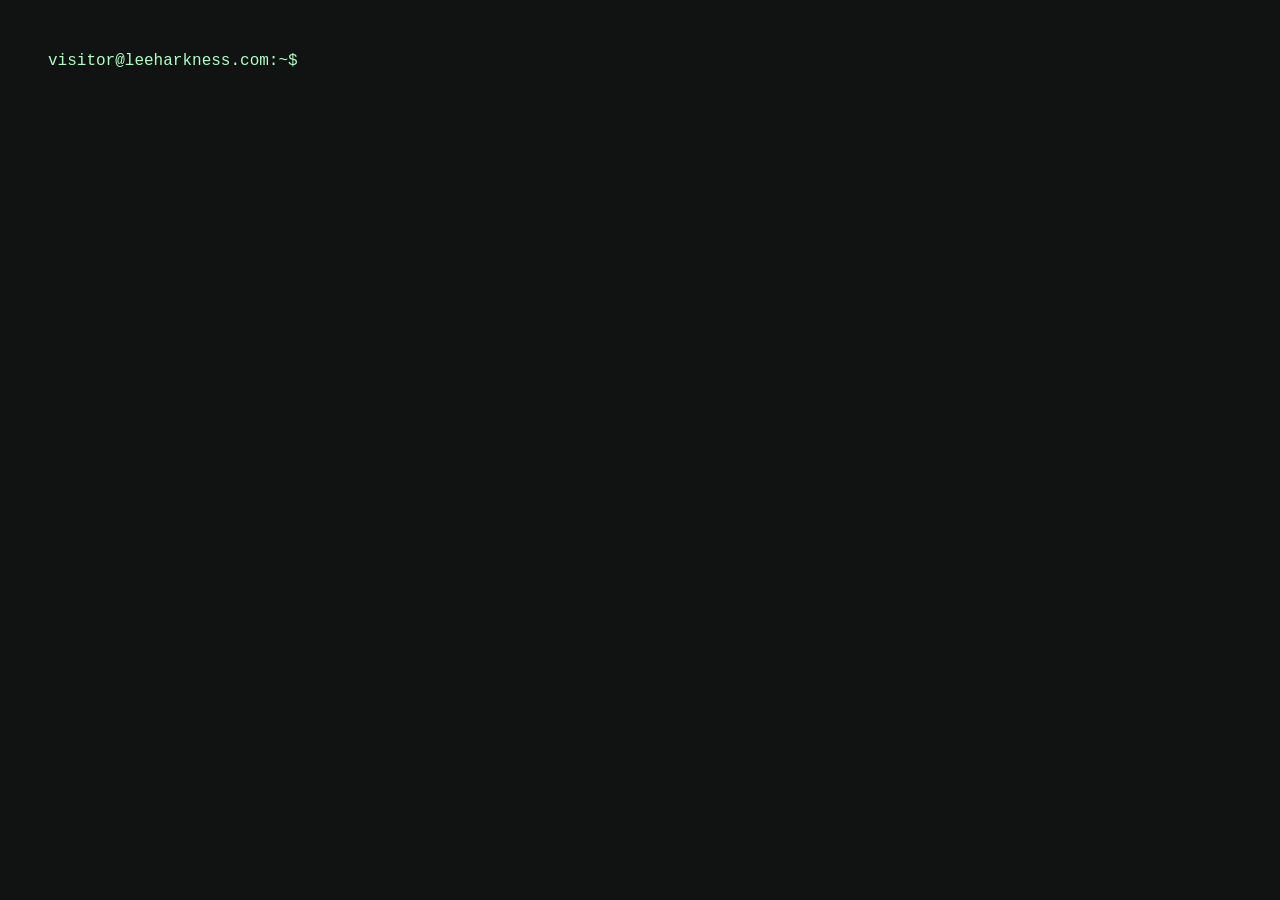
<file: index.html>
<!doctype html>
<html lang="en">
<head>
  <meta charset="utf-8">
  <meta name="viewport" content="width=device-width, initial-scale=1">
  <meta name="description" content="A small website explored from a command prompt.">
  <title>Terminal</title>
  <link rel="icon" type="image/svg+xml" href="data:image/svg+xml,%3Csvg xmlns='http://www.w3.org/2000/svg' viewBox='0 0 32 32'%3E%3Crect width='32' height='32' rx='5' fill='%23101312'/%3E%3Cpath d='m8 10 6 6-6 6m9 0h7' fill='none' stroke='%2398e6ad' stroke-width='3'/%3E%3C/svg%3E">
  <link rel="stylesheet" href="terminal.css">
  <script src="terminal.js" defer></script>
</head>
<body>
  <main id="terminal" aria-label="Website terminal">
    <div id="output" role="log" aria-live="polite" aria-relevant="additions"></div>
    <form id="command-form" autocomplete="off">
      <label for="command" class="prompt">visitor@leeharkness.com:~$<span class="sr-only"> Command (type help for commands)</span></label>
      <input id="command" name="command" type="text" autofocus autocapitalize="off" spellcheck="false" aria-label="Command; type help for commands">
    </form>
  </main>
  <noscript>This terminal needs JavaScript enabled.</noscript>
</body>
</html>
</file>
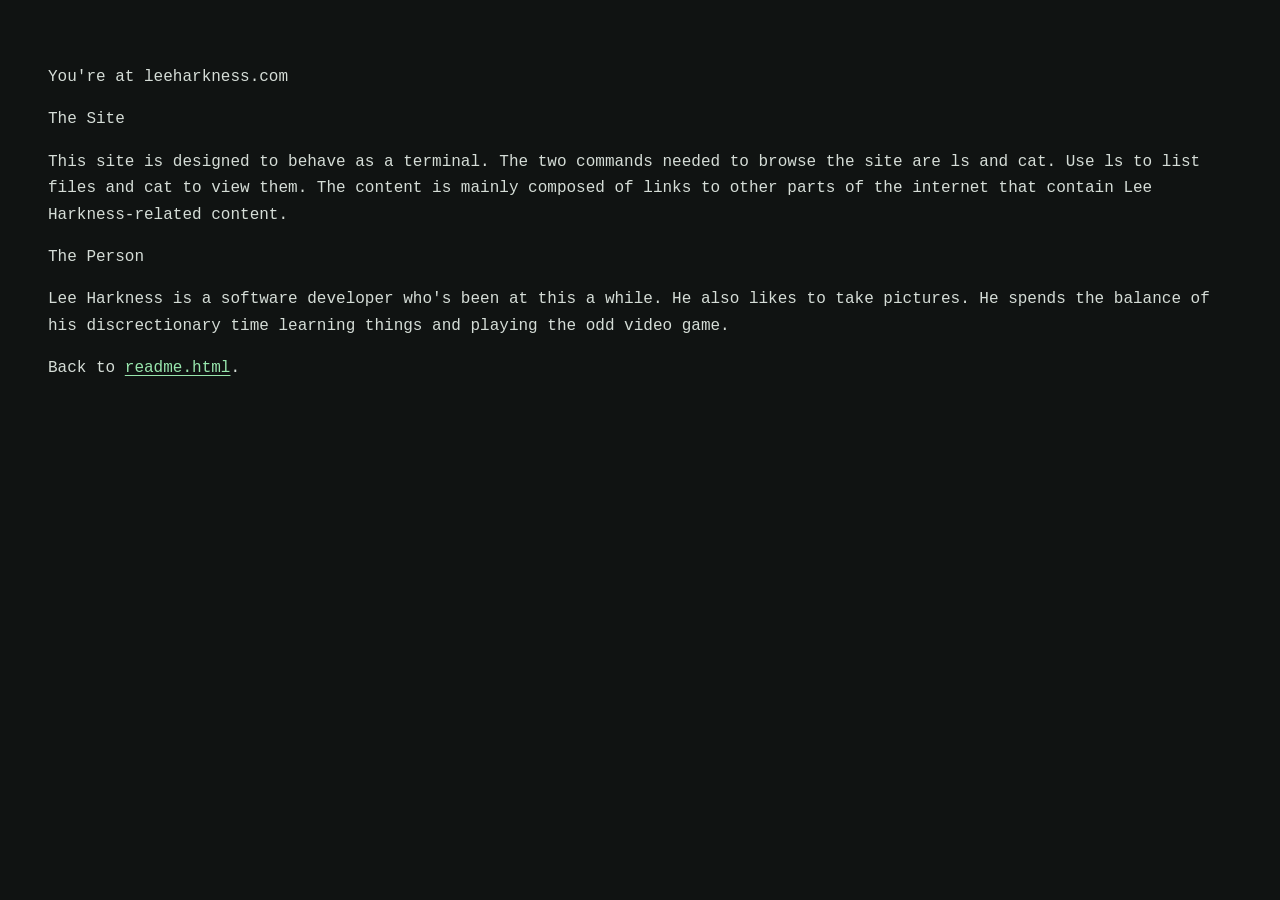
<file: pages/about.html>
<!doctype html>
<html lang="en">
<head>
  <meta charset="utf-8">
  <meta name="viewport" content="width=device-width, initial-scale=1">
  <title>About</title>
  <link rel="stylesheet" href="../terminal.css">
</head>
<body>
  <main>
    <p>You're at leeharkness.com</p>
    <p>The Site</p>
    <p>
      This site is designed to behave as a terminal.  The two commands needed to browse the site are ls and cat.  Use ls to list files and cat to view them.
    The content is mainly composed of links to other parts of the internet that contain Lee Harkness-related content.  
    </p>
    <p>The Person</p>
    <p>
      Lee Harkness is a software developer who's been at this a while.  He also likes to take pictures.  He spends the balance of his discrectionary time learning things and playing the odd video game.
    </p>
    <p>Back to <a href="readme.html">readme.html</a>.</p>
  </main>
</body>
</html>
</file>
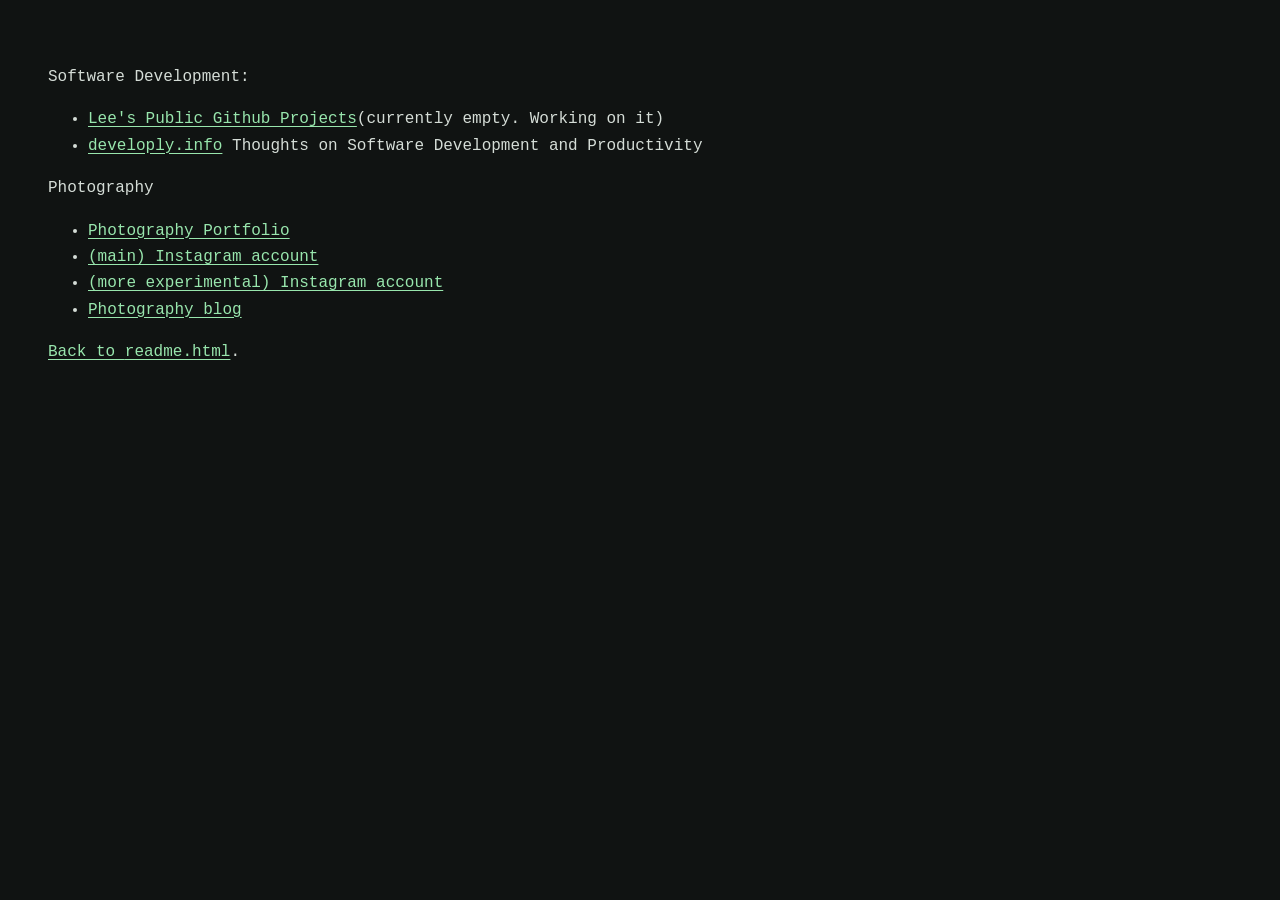
<file: pages/links.html>
<!doctype html>
<html lang="en">
<head>
  <meta charset="utf-8">
  <meta name="viewport" content="width=device-width, initial-scale=1">
  <title>Links</title>
  <link rel="stylesheet" href="../terminal.css">
</head>
<body>
  <main>
    <p>Software Development:</p>
    <ul>
      <li><a href="https://lharkness.github.io/">Lee's Public Github Projects</a>(currently empty.  Working on it)</li>
      <li><a href="https://leesplace.wordpress.com/">developly.info</a> Thoughts on Software Development and Productivity</li>
    </ul>
    <p>Photography</p>
    <ul>
      <li><a href="https://roadsidefruitstand.com/">Photography Portfolio</li>
      <li><a href="https://www.instagram.com/lee_harkness/">(main) Instagram account</li>
      <li><a href="https://www.instagram.com/leeharkness_rfs/">(more experimental) Instagram account</li>
      <li><a href="https://roadsidefruitstand.wordpress.com/">Photography blog</li>
    </ul>
    <p>Back to <a href="readme.html">readme.html</a>.</p>
  </main>
</body>
</html>
</file>
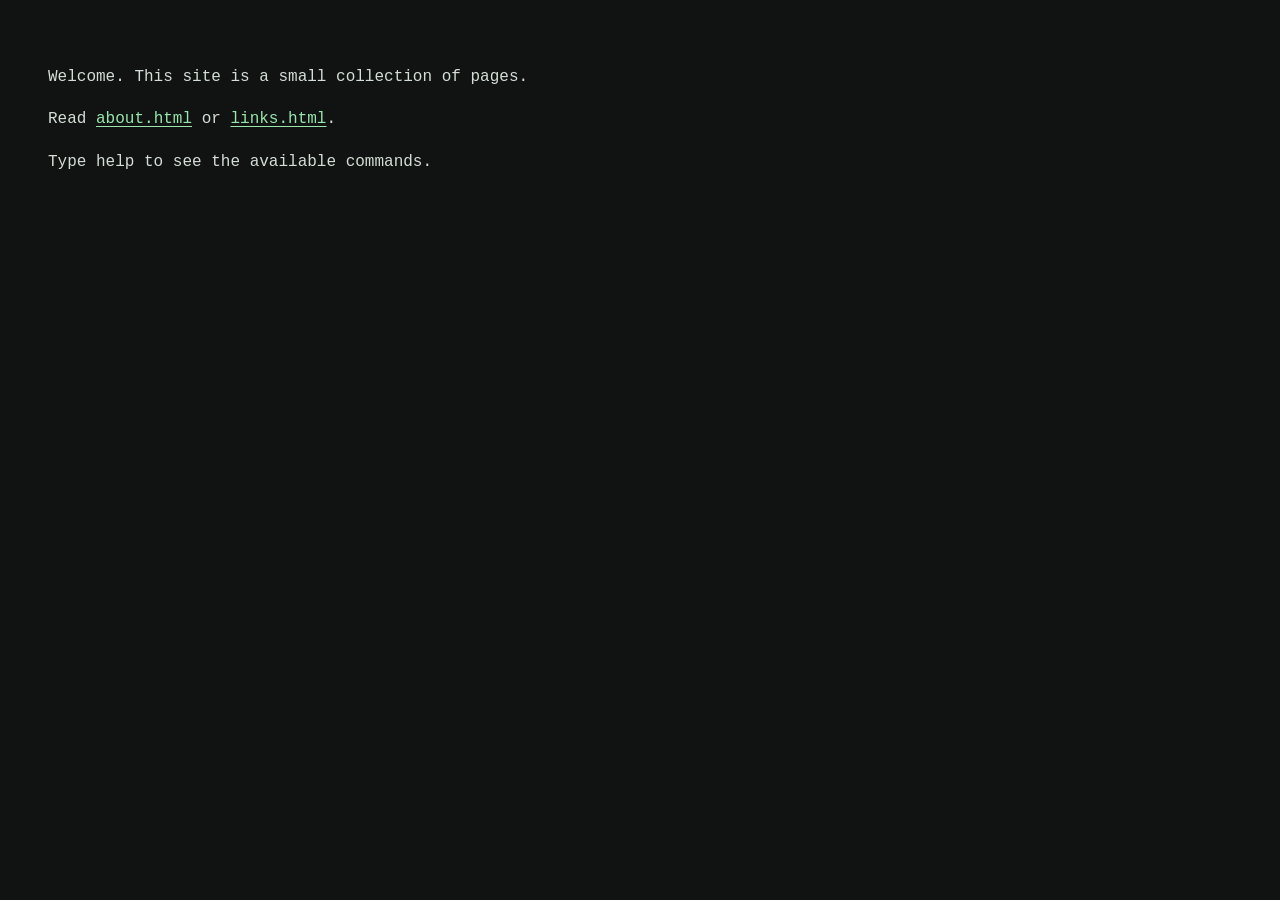
<file: pages/readme.html>
<!doctype html>
<html lang="en">
<head>
  <meta charset="utf-8">
  <meta name="viewport" content="width=device-width, initial-scale=1">
  <title>Welcome</title>
  <link rel="stylesheet" href="../terminal.css">
</head>
<body>
  <main>
    <p>Welcome. This site is a small collection of pages.</p>
    <p>Read <a href="about.html">about.html</a> or <a href="links.html">links.html</a>.</p>
    <p>Type help to see the available commands.</p>
  </main>
</body>
</html>
</file>
<file: terminal.css>
:root { color-scheme: dark; font-family: "Cascadia Code", "SFMono-Regular", Consolas, "Liberation Mono", monospace; background: #101312; color: #d5ddd7; font-size: 16px; }
* { box-sizing: border-box; }
body { margin: 0; min-height: 100dvh; }
main { padding: clamp(20px, 4vw, 48px); line-height: 1.65; }
#output:empty { display: none; }
.entry { margin: 0 0 1.1rem; white-space: pre-wrap; overflow-wrap: anywhere; }
.command-line { color: #9aa69e; }
.page { white-space: normal; }
.page p, .page ul, .page ol { margin: 0 0 1em; }
.page > :last-child { margin-bottom: 0; }
.page h1, .page h2, .page h3 { font-size: 1em; color: #98e6ad; margin: 0 0 1em; }
.page pre { white-space: pre-wrap; }
.prompt { color: #98e6ad; white-space: nowrap; }
form { display: flex; gap: .7ch; align-items: baseline; }
input { min-width: 0; flex: 1; border: 0; outline: 0; background: transparent; color: inherit; caret-color: #98e6ad; font: inherit; line-height: inherit; padding: 0; border-radius: 0; }
form:focus-within .prompt { color: #afffc4; }
a { color: #98e6ad; text-decoration: underline; text-underline-offset: .2em; }
a:hover { color: #caffd7; }
a:focus-visible { outline: 1px solid currentColor; outline-offset: 4px; }
.error { color: #f0b5a7; }
.sr-only { position: absolute; width: 1px; height: 1px; padding: 0; overflow: hidden; clip-path: inset(50%); white-space: nowrap; }
@media (max-width: 480px) { main { padding: 20px 16px; } }
</file>
